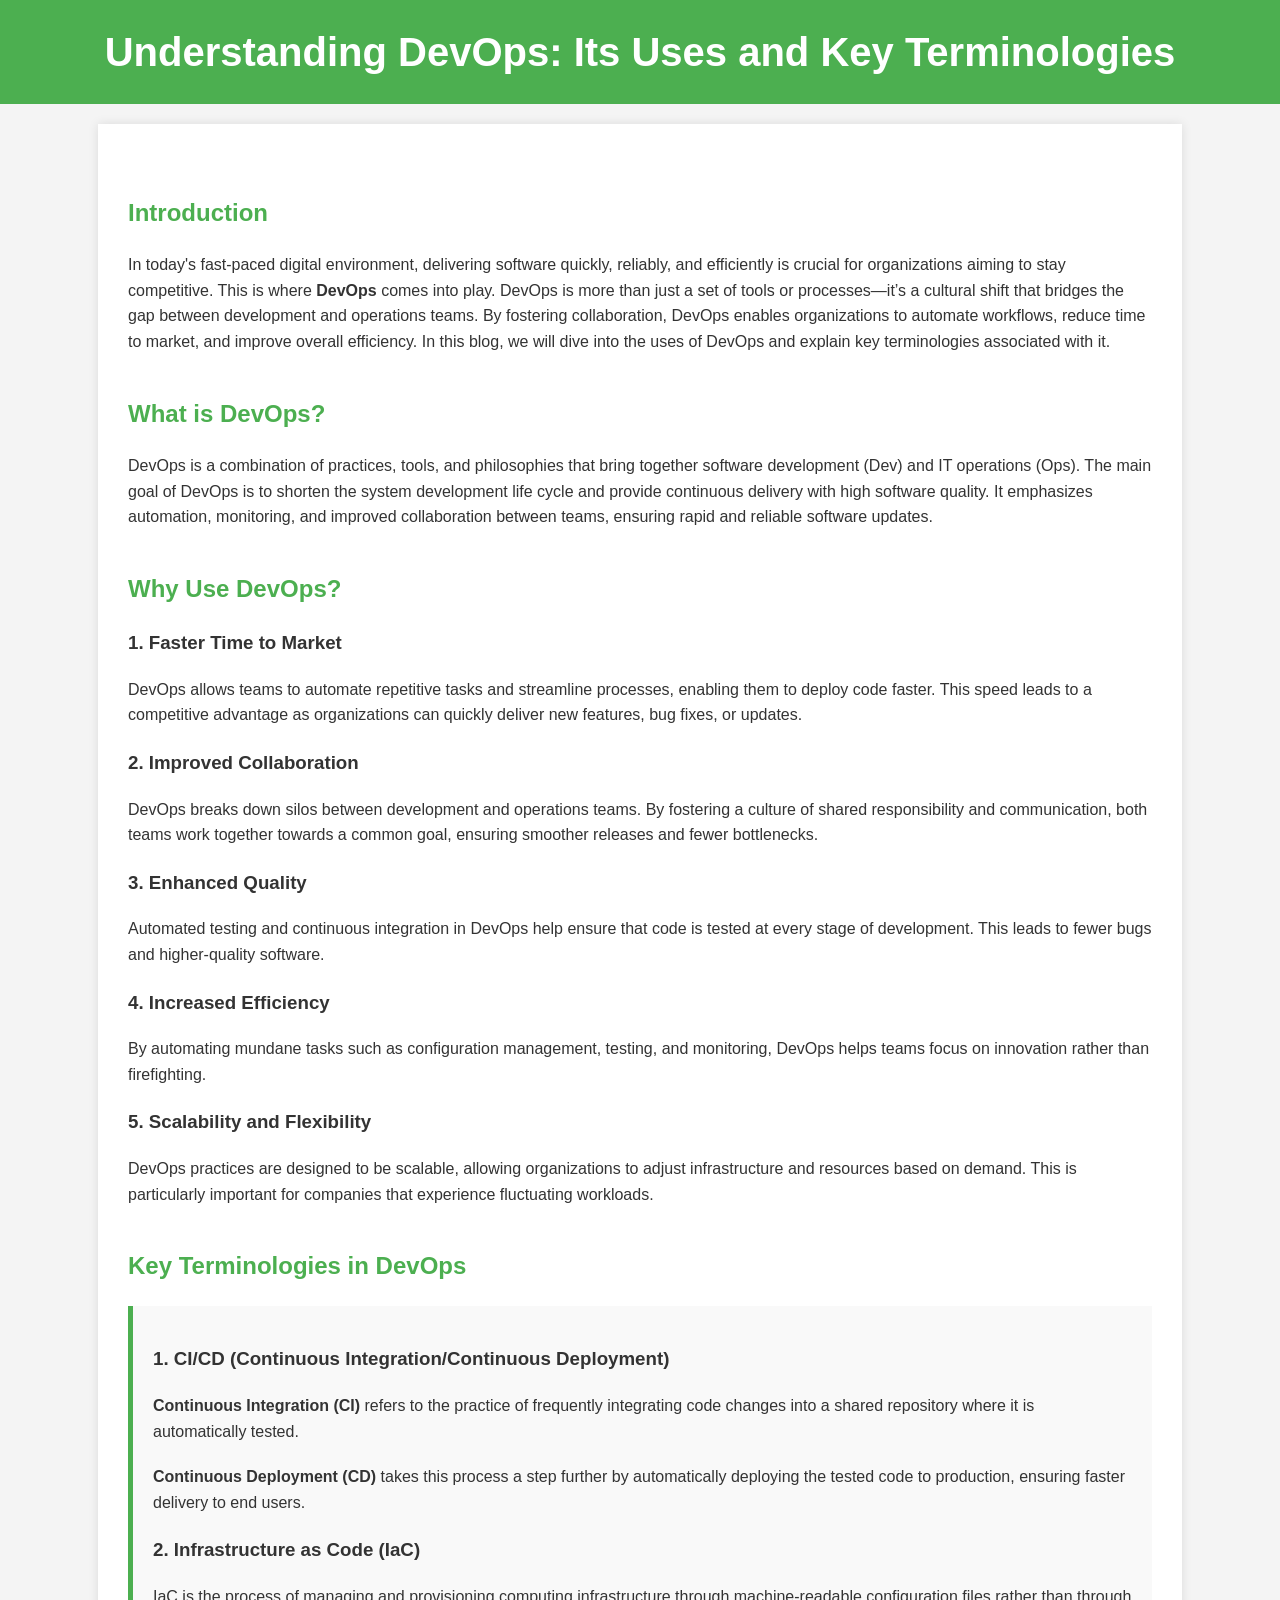
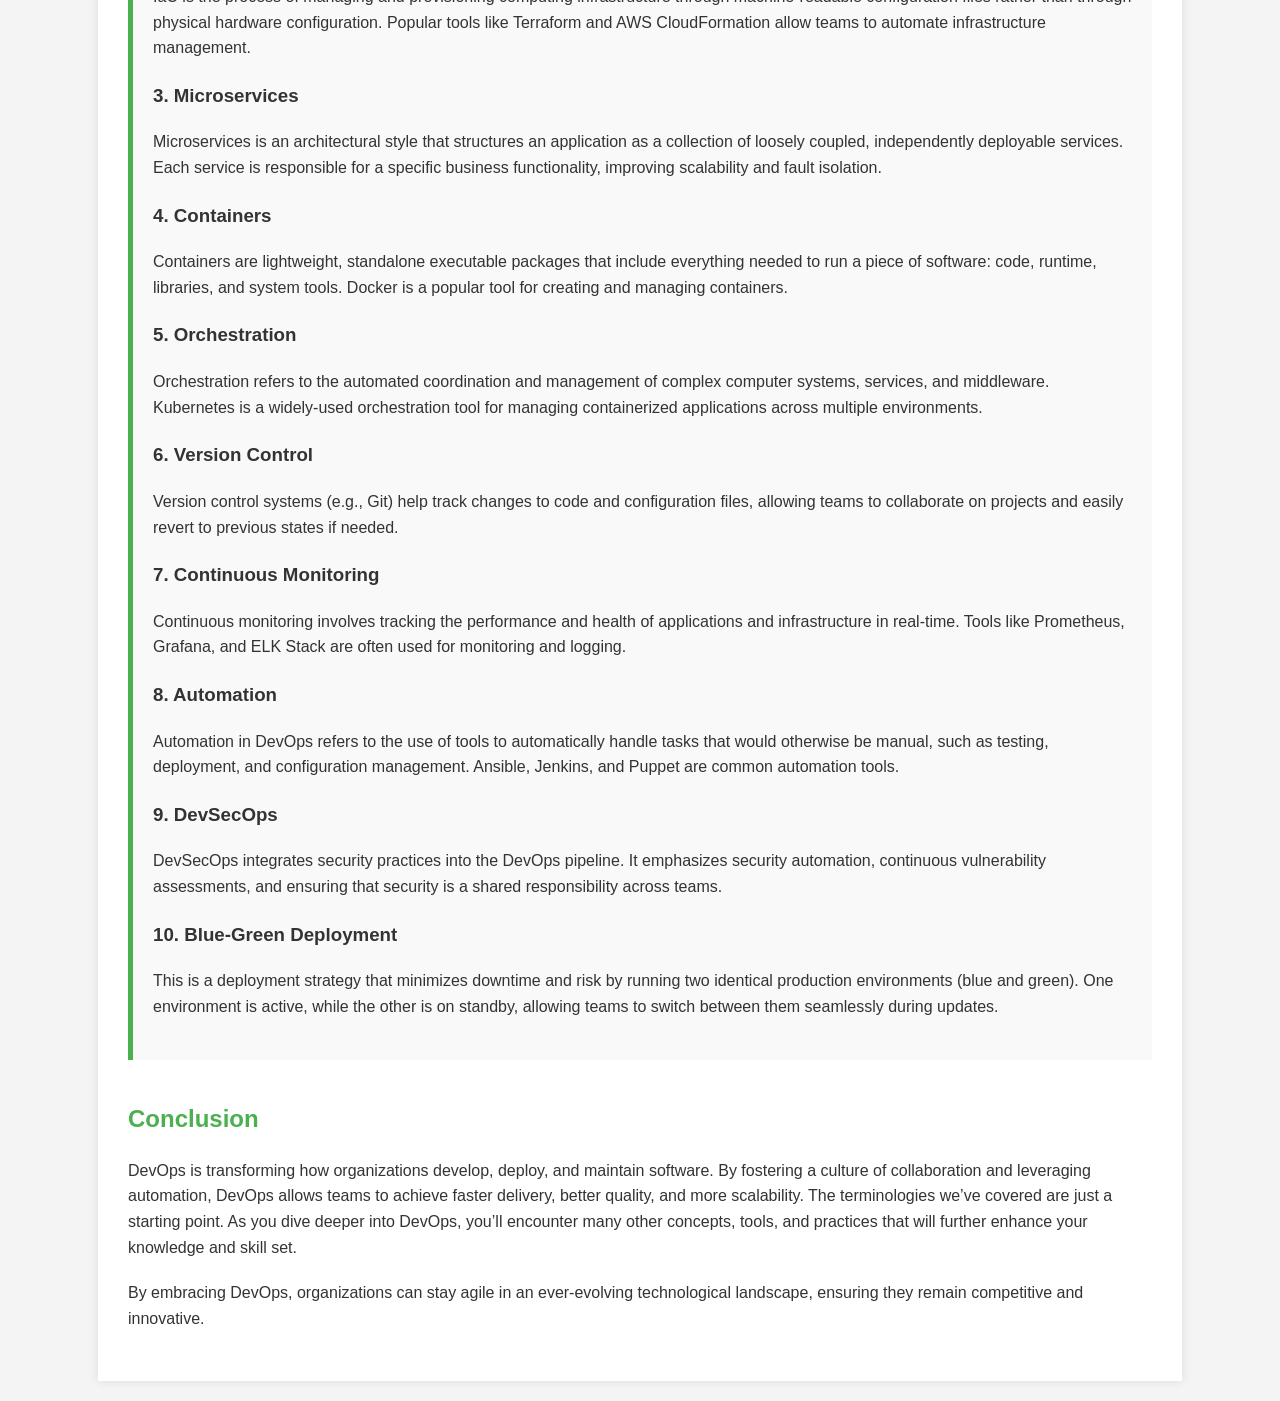
<file: Devops.html>
<!DOCTYPE html>
<html lang="en">
<head>
    <meta charset="UTF-8">
    <meta name="viewport" content="width=device-width, initial-scale=1.0">
    <meta http-equiv="X-UA-Compatible" content="ie=edge">
    <title>Understanding DevOps</title>
    <style>
        body {
            font-family: 'Arial', sans-serif;
            margin: 0;
            padding: 0;
            background-color: #f4f4f4;
            color: #333;
            line-height: 1.6;
        }

        header {
            background-color: #4CAF50;
            color: white;
            padding: 20px 0;
            text-align: center;
        }

        header h1 {
            margin: 0;
            font-size: 2.5rem;
        }

        .container {
            width: 80%;
            margin: 20px auto;
            background: white;
            padding: 30px;
            box-shadow: 0 0 10px rgba(0, 0, 0, 0.1);
        }

        h2 {
            color: #4CAF50;
            margin-top: 40px;
        }

        h3 {
            color: #333;
        }

        p {
            margin-bottom: 20px;
        }

        ul {
            margin-bottom: 20px;
        }

        li {
            margin-bottom: 10px;
        }

        footer {
            text-align: center;
            padding: 20px 0;
            background-color: #333;
            color: white;
            position: absolute;
            width: 100%;
            bottom: 0;
        }

        .button {
            background-color: #4CAF50;
            color: white;
            padding: 10px 20px;
            text-decoration: none;
            border-radius: 5px;
        }

        .button:hover {
            background-color: #45a049;
        }

        .terminology-list {
            background-color: #f9f9f9;
            padding: 20px;
            border-left: 5px solid #4CAF50;
        }

        pre {
            background-color: #333;
            color: #f4f4f4;
            padding: 15px;
            border-radius: 5px;
            overflow-x: auto;
        }
    </style>
</head>
<body>

    <header>
        <h1>Understanding DevOps: Its Uses and Key Terminologies</h1>
    </header>

    <div class="container">

        <h2>Introduction</h2>
        <p>In today's fast-paced digital environment, delivering software quickly, reliably, and efficiently is crucial for organizations aiming to stay competitive. This is where <strong>DevOps</strong> comes into play. DevOps is more than just a set of tools or processes—it’s a cultural shift that bridges the gap between development and operations teams. By fostering collaboration, DevOps enables organizations to automate workflows, reduce time to market, and improve overall efficiency. In this blog, we will dive into the uses of DevOps and explain key terminologies associated with it.</p>

        <h2>What is DevOps?</h2>
        <p>DevOps is a combination of practices, tools, and philosophies that bring together software development (Dev) and IT operations (Ops). The main goal of DevOps is to shorten the system development life cycle and provide continuous delivery with high software quality. It emphasizes automation, monitoring, and improved collaboration between teams, ensuring rapid and reliable software updates.</p>

        <h2>Why Use DevOps?</h2>
        <h3>1. Faster Time to Market</h3>
        <p>DevOps allows teams to automate repetitive tasks and streamline processes, enabling them to deploy code faster. This speed leads to a competitive advantage as organizations can quickly deliver new features, bug fixes, or updates.</p>

        <h3>2. Improved Collaboration</h3>
        <p>DevOps breaks down silos between development and operations teams. By fostering a culture of shared responsibility and communication, both teams work together towards a common goal, ensuring smoother releases and fewer bottlenecks.</p>

        <h3>3. Enhanced Quality</h3>
        <p>Automated testing and continuous integration in DevOps help ensure that code is tested at every stage of development. This leads to fewer bugs and higher-quality software.</p>

        <h3>4. Increased Efficiency</h3>
        <p>By automating mundane tasks such as configuration management, testing, and monitoring, DevOps helps teams focus on innovation rather than firefighting.</p>

        <h3>5. Scalability and Flexibility</h3>
        <p>DevOps practices are designed to be scalable, allowing organizations to adjust infrastructure and resources based on demand. This is particularly important for companies that experience fluctuating workloads.</p>

        <h2>Key Terminologies in DevOps</h2>

        <div class="terminology-list">
            <h3>1. CI/CD (Continuous Integration/Continuous Deployment)</h3>
            <p><strong>Continuous Integration (CI)</strong> refers to the practice of frequently integrating code changes into a shared repository where it is automatically tested.</p>
            <p><strong>Continuous Deployment (CD)</strong> takes this process a step further by automatically deploying the tested code to production, ensuring faster delivery to end users.</p>

            <h3>2. Infrastructure as Code (IaC)</h3>
            <p>IaC is the process of managing and provisioning computing infrastructure through machine-readable configuration files rather than through physical hardware configuration. Popular tools like Terraform and AWS CloudFormation allow teams to automate infrastructure management.</p>

            <h3>3. Microservices</h3>
            <p>Microservices is an architectural style that structures an application as a collection of loosely coupled, independently deployable services. Each service is responsible for a specific business functionality, improving scalability and fault isolation.</p>

            <h3>4. Containers</h3>
            <p>Containers are lightweight, standalone executable packages that include everything needed to run a piece of software: code, runtime, libraries, and system tools. Docker is a popular tool for creating and managing containers.</p>

            <h3>5. Orchestration</h3>
            <p>Orchestration refers to the automated coordination and management of complex computer systems, services, and middleware. Kubernetes is a widely-used orchestration tool for managing containerized applications across multiple environments.</p>

            <h3>6. Version Control</h3>
            <p>Version control systems (e.g., Git) help track changes to code and configuration files, allowing teams to collaborate on projects and easily revert to previous states if needed.</p>

            <h3>7. Continuous Monitoring</h3>
            <p>Continuous monitoring involves tracking the performance and health of applications and infrastructure in real-time. Tools like Prometheus, Grafana, and ELK Stack are often used for monitoring and logging.</p>

            <h3>8. Automation</h3>
            <p>Automation in DevOps refers to the use of tools to automatically handle tasks that would otherwise be manual, such as testing, deployment, and configuration management. Ansible, Jenkins, and Puppet are common automation tools.</p>

            <h3>9. DevSecOps</h3>
            <p>DevSecOps integrates security practices into the DevOps pipeline. It emphasizes security automation, continuous vulnerability assessments, and ensuring that security is a shared responsibility across teams.</p>

            <h3>10. Blue-Green Deployment</h3>
            <p>This is a deployment strategy that minimizes downtime and risk by running two identical production environments (blue and green). One environment is active, while the other is on standby, allowing teams to switch between them seamlessly during updates.</p>
        </div>

        <h2>Conclusion</h2>
        <p>DevOps is transforming how organizations develop, deploy, and maintain software. By fostering a culture of collaboration and leveraging automation, DevOps allows teams to achieve faster delivery, better quality, and more scalability. The terminologies we’ve covered are just a starting point. As you dive deeper into DevOps, you’ll encounter many other concepts, tools, and practices that will further enhance your knowledge and skill set.</p>

        <p>By embracing DevOps, organizations can stay agile in an ever-evolving technological landscape, ensuring they remain competitive and innovative.</p>


        <!-- <footer>
            <p>Interested in adopting DevOps practices? <a href="#" class="button">Start Exploring Now</a></p>
        </footer> -->
    </div>

</body>
</html>
</file>
